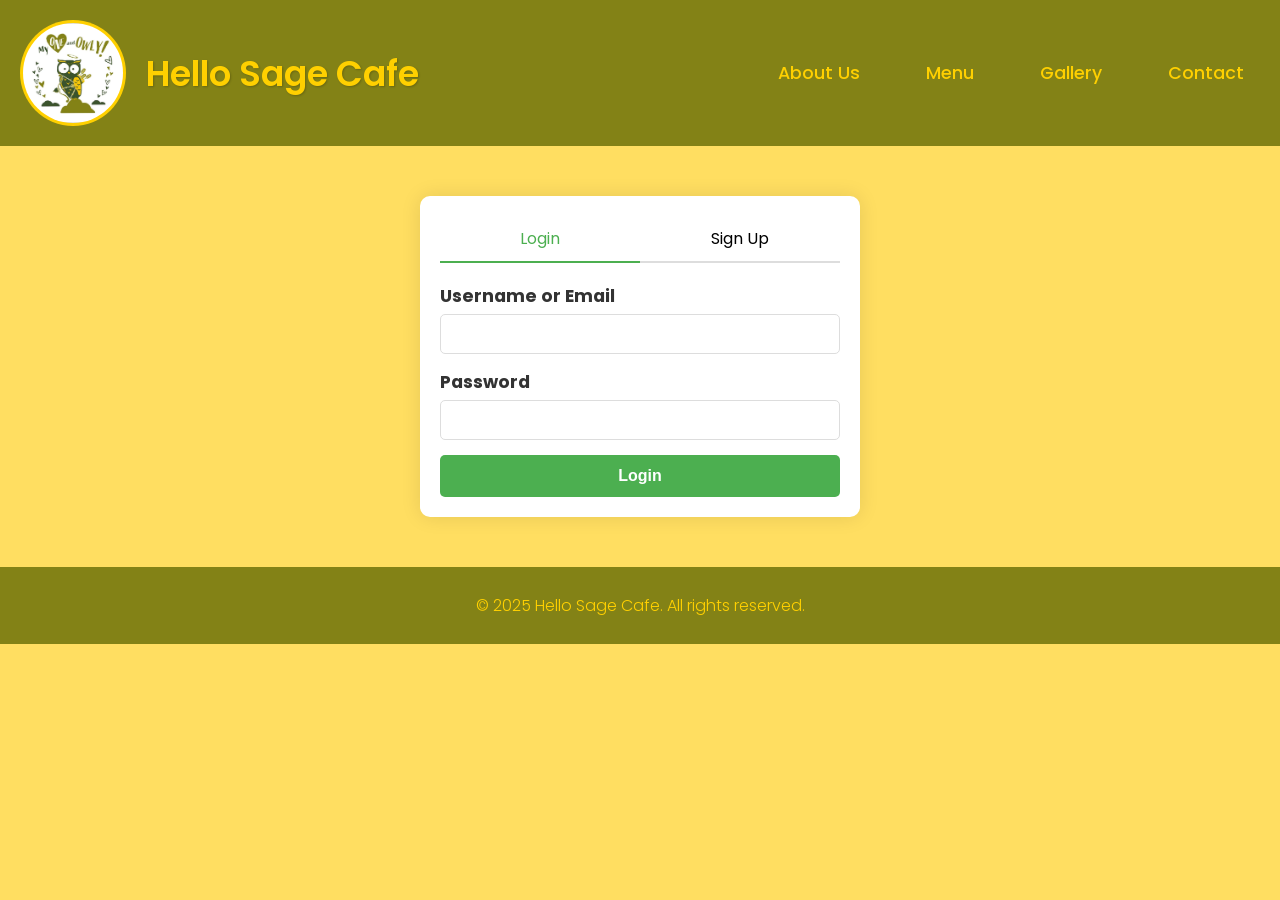
<file: auth.html>
<!DOCTYPE html>
<html lang="en">
<head>
    <meta charset="UTF-8">
    <meta name="viewport" content="width=device-width, initial-scale=1.0">
    <title>Hello Sage Cafe - Authentication</title>
    <link rel="preconnect" href="https://fonts.googleapis.com">
    <link rel="preconnect" href="https://fonts.gstatic.com" crossorigin>
    <link href="https://fonts.googleapis.com/css2?family=Montserrat:wght@400;600;700&family=Pacifico&family=Playfair+Display:wght@400;700&family=Poppins:wght@300;400;600&display=swap" rel="stylesheet">
    <link rel="stylesheet" href="style.css">
    <link rel="icon" type="image/x-icon" href="Images/Transparent.png">
    <style>
        .auth-container {
            max-width: 400px;
            margin: 50px auto;
            padding: 20px;
            background: white;
            border-radius: 10px;
            box-shadow: 0 0 20px rgba(0, 0, 0, 0.1);
        }

        .auth-tabs {
            display: flex;
            margin-bottom: 20px;
        }

        .auth-tab {
            flex: 1;
            padding: 10px;
            text-align: center;
            cursor: pointer;
            border-bottom: 2px solid #ddd;
            transition: all 0.3s ease;
        }

        .auth-tab.active {
            border-bottom: 2px solid #4CAF50;
            color: #4CAF50;
        }

        .auth-form {
            display: none;
        }

        .auth-form.active {
            display: block;
        }

        .form-group {
            margin-bottom: 15px;
        }

        .form-group label {
            display: block;
            margin-bottom: 5px;
            color: #333;
            font-weight: bold;
        }

        .form-group input {
            width: 100%;
            padding: 10px;
            border: 1px solid #ddd;
            border-radius: 5px;
            font-size: 16px;
            box-sizing: border-box;
        }

        .auth-button {
            width: 100%;
            padding: 12px;
            background: #4CAF50;
            color: white;
            border: none;
            border-radius: 5px;
            cursor: pointer;
            font-size: 16px;
            transition: background 0.3s ease;
            font-weight: bold;
        }

        .auth-button:hover {
            background: #45a049;
        }

        .error-message {
            color: #ff0000;
            font-size: 14px;
            margin-top: 5px;
            display: none;
        }

        .status-message {
            margin-top: 20px;
            padding: 10px;
            border-radius: 4px;
            text-align: center;
            display: none;
        }

        .success {
            background-color: #d4edda;
            color: #155724;
        }

        .failure {
            background-color: #f8d7da;
            color: #721c24;
        }

        .user-profile {
            margin-top: 20px;
            padding: 20px;
            background-color: #f1f8ff;
            border-radius: 8px;
            display: none;
        }

        .user-profile h3 {
            margin-top: 0;
            color: #333;
        }

        .user-info {
            margin-bottom: 10px;
        }

        .user-info span {
            font-weight: bold;
        }

        .logout-btn {
            background-color: #f44336;
            margin-top: 15px;
        }

        .logout-btn:hover {
            background-color: #d32f2f;
        }

        .reset-accounts-btn {
            background-color: #ff9800;
            margin-top: 10px;
        }

        .reset-accounts-btn:hover {
            background-color: #f57c00;
        }
    </style>
</head>
<body>
    <!-- Header Section -->
    <div class="header">
        <div class="logo-container">
            <div class="logo">
                <a href="index.html">
                    <img src="Images/logo.jpg" alt="Hello Sage Cafe Logo">
                </a>
            </div>
            <h1>Hello Sage Cafe</h1>
        </div>
        <nav class="nav-buttons">
            <a href="aboutUs.html">About Us</a>
            <a href="menu.html">Menu</a>
            <a href="gallery.html">Gallery</a>
            <a href="contact.html">Contact</a>
        </nav>
    </div>

    <div class="auth-container">
        <div class="auth-tabs">
            <div class="auth-tab active" data-tab="login">Login</div>
            <div class="auth-tab" data-tab="signup">Sign Up</div>
        </div>

        <form id="login-form" class="auth-form active">
            <div class="form-group">
                <label for="loginIdentifier">Username or Email</label>
                <input type="text" id="loginIdentifier" required>
                <div class="error-message" id="loginIdentifierError"></div>
            </div>
            <div class="form-group">
                <label for="loginPassword">Password</label>
                <input type="password" id="loginPassword" required>
                <div class="error-message" id="loginPasswordError"></div>
            </div>
            <button type="submit" class="auth-button">Login</button>
            <div class="status-message" id="loginStatus"></div>
        </form>

        <form id="signup-form" class="auth-form">
            <div class="form-group">
                <label for="signupUsername">Username</label>
                <input type="text" id="signupUsername" required>
                <div class="error-message" id="signupUsernameError"></div>
            </div>
            <div class="form-group">
                <label for="signupEmail">Email</label>
                <input type="email" id="signupEmail" required>
                <div class="error-message" id="signupEmailError"></div>
            </div>
            <div class="form-group">
                <label for="signupPassword">Password</label>
                <input type="password" id="signupPassword" required>
                <div class="error-message" id="signupPasswordError"></div>
            </div>
            <div class="form-group">
                <label for="signupConfirmPassword">Confirm Password</label>
                <input type="password" id="signupConfirmPassword" required>
                <div class="error-message" id="signupConfirmPasswordError"></div>
            </div>
            <button type="submit" class="auth-button">Sign Up</button>
            <div class="status-message" id="signupStatus"></div>
        </form>

        <div class="user-profile" id="userProfile">
            <h3>Welcome Back!</h3>
            <div class="user-info">Username: <span id="profileUsername"></span></div>
            <div class="user-info">Email: <span id="profileEmail"></span></div>
            <div class="user-info">Account Created: <span id="profileCreated"></span></div>
            <button class="auth-button logout-btn" id="logoutButton">Logout</button>
            <button class="auth-button reset-accounts-btn" id="resetAccountsButton">Reset All Accounts</button>
        </div>
    </div>

    <!-- Footer Section -->
    <footer class="footer">
        <p>&copy; 2025 Hello Sage Cafe. All rights reserved.</p>
    </footer>

    <script>
        // Store user accounts
        let users = JSON.parse(localStorage.getItem('users')) || [];
        
        // Tab switching functionality
        const tabs = document.querySelectorAll('.auth-tab');
        const forms = document.querySelectorAll('.auth-form');

        tabs.forEach(tab => {
            tab.addEventListener('click', () => {
                // Remove active class from all tabs and forms
                tabs.forEach(t => t.classList.remove('active'));
                forms.forEach(f => {
                    f.classList.remove('active');
                    f.style.display = 'none';
                });
                
                // Add active class to clicked tab and corresponding form
                tab.classList.add('active');
                const form = document.getElementById(`${tab.dataset.tab}-form`);
                form.classList.add('active');
                form.style.display = 'block';
            });
        });

        // Helper functions
        function showError(elementId, message) {
            const element = document.getElementById(elementId);
            element.textContent = message;
            element.style.display = 'block';
        }

        function clearErrors() {
            document.querySelectorAll('.error-message').forEach(error => {
                error.textContent = '';
                error.style.display = 'none';
            });
        }

        function showStatus(elementId, message, isSuccess) {
            const element = document.getElementById(elementId);
            element.textContent = message;
            element.className = `status-message ${isSuccess ? 'success' : 'failure'}`;
            element.style.display = 'block';
        }

        function validateEmail(email) {
            return /^[^\s@]+@[^\s@]+\.[^\s@]+$/.test(email);
        }

        function checkLoginStatus() {
            const currentUser = JSON.parse(localStorage.getItem('currentUser'));
            if (currentUser) {
                showUserProfile(currentUser);
            }
        }

        function showUserProfile(user) {
            // Hide auth forms and tabs
            document.querySelectorAll('.auth-form').forEach(form => {
                form.classList.remove('active');
                form.style.display = 'none';
            });
            document.querySelectorAll('.auth-tab').forEach(tab => {
                tab.classList.remove('active');
                tab.style.display = 'none';
            });
            
            // Show user profile
            document.getElementById('userProfile').style.display = 'block';
            document.getElementById('profileUsername').textContent = user.username;
            document.getElementById('profileEmail').textContent = user.email;
            
            // Fix date formatting
            const createdDate = user.created ? new Date(user.created) : new Date();
            document.getElementById('profileCreated').textContent = createdDate.toLocaleDateString('en-US', {
                year: 'numeric',
                month: 'long',
                day: 'numeric',
                hour: '2-digit',
                minute: '2-digit'
            });
        }

        // Login form handling
        document.getElementById('login-form').addEventListener('submit', function(e) {
            e.preventDefault();
            clearErrors();
            
            const identifier = document.getElementById('loginIdentifier').value.trim();
            const password = document.getElementById('loginPassword').value;
            
            let isValid = true;
            
            if (identifier === '') {
                showError('loginIdentifierError', 'Please enter your username or email');
                isValid = false;
            }
            
            if (password === '') {
                showError('loginPasswordError', 'Please enter your password');
                isValid = false;
            }
            
            if (isValid) {
                const user = users.find(u => 
                    (u.username === identifier || u.email === identifier) && 
                    u.password === password
                );
                
                if (user) {
                    localStorage.setItem('currentUser', JSON.stringify(user));
                    showUserProfile(user);
                    showStatus('loginStatus', 'Login successful!', true);
                } else {
                    showStatus('loginStatus', 'Invalid username/email or password', false);
                }
            }
        });

        // Signup form handling
        document.getElementById('signup-form').addEventListener('submit', function(e) {
            e.preventDefault();
            clearErrors();
            
            const username = document.getElementById('signupUsername').value.trim();
            const email = document.getElementById('signupEmail').value.trim();
            const password = document.getElementById('signupPassword').value;
            const confirmPassword = document.getElementById('signupConfirmPassword').value;
            
            let isValid = true;
            
            // Username validation
            if (username.length < 3) {
                showError('signupUsernameError', 'Username must be at least 3 characters');
                isValid = false;
            }
            
            // Check if username already exists
            if (users.some(user => user.username === username)) {
                showError('signupUsernameError', 'Username already exists');
                isValid = false;
            }
            
            // Email validation
            if (!validateEmail(email)) {
                showError('signupEmailError', 'Please enter a valid email address');
                isValid = false;
            }
            
            // Check if email already exists
            if (users.some(user => user.email === email)) {
                showError('signupEmailError', 'Email already exists');
                isValid = false;
            }
            
            // Password validation
            if (password.length < 6) {
                showError('signupPasswordError', 'Password must be at least 6 characters');
                isValid = false;
            }
            
            // Confirm password validation
            if (password !== confirmPassword) {
                showError('signupConfirmPasswordError', 'Passwords do not match');
                isValid = false;
            }
            
            // If valid, register the user
            if (isValid) {
                const newUser = {
                    id: Date.now(),
                    username,
                    email,
                    password,
                    created: new Date().toLocaleString()
                };
                
                users.push(newUser);
                localStorage.setItem('users', JSON.stringify(users));
                
                showStatus('signupStatus', 'Registration successful! Please login.', true);
                document.querySelector('[data-tab="login"]').click();
                document.getElementById('signup-form').reset();
                
                // Log to console (for demonstration only)
                console.log('New user registered:', newUser);
                console.log('All users:', users);
            }
        });

        // Logout handling
        document.getElementById('logoutButton').addEventListener('click', function() {
            localStorage.removeItem('currentUser');
            document.getElementById('userProfile').style.display = 'none';
            
            // Show auth tabs and forms again
            document.querySelectorAll('.auth-tab').forEach(tab => {
                tab.style.display = 'flex';
            });
            document.querySelectorAll('.auth-form').forEach(form => {
                form.style.display = 'none';
            });
            
            // Activate login tab and form
            document.querySelector('[data-tab="login"]').classList.add('active');
            document.getElementById('login-form').classList.add('active');
            document.getElementById('login-form').style.display = 'block';
            
            // Reset forms
            document.getElementById('login-form').reset();
            document.getElementById('signup-form').reset();
            
            // Clear any status messages
            document.getElementById('loginStatus').style.display = 'none';
            document.getElementById('signupStatus').style.display = 'none';
            
            // Clear any error messages
            clearErrors();
        });

        // Reset all accounts
        document.getElementById('resetAccountsButton').addEventListener('click', function() {
            if (confirm('Are you sure you want to reset all accounts? This action cannot be undone.')) {
                // Clear all stored data
                localStorage.removeItem('users');
                localStorage.removeItem('currentUser');
                
                // Reset the users array
                users = [];
                
                // Show success message
                showStatus('loginStatus', 'All accounts have been reset successfully.', true);
                
                // Reset the UI
                document.getElementById('userProfile').style.display = 'none';
                document.querySelectorAll('.auth-tab').forEach(tab => {
                    tab.style.display = 'flex';
                });
                document.querySelectorAll('.auth-form').forEach(form => {
                    form.style.display = 'none';
                });
                
                // Activate login tab and form
                document.querySelector('[data-tab="login"]').classList.add('active');
                document.getElementById('login-form').classList.add('active');
                document.getElementById('login-form').style.display = 'block';
                
                // Reset forms
                document.getElementById('login-form').reset();
                document.getElementById('signup-form').reset();
                
                // Clear any error messages
                clearErrors();
            }
        });

        // Check login status on page load
        document.addEventListener('DOMContentLoaded', checkLoginStatus);
    </script>
</body>
</html>
</file>
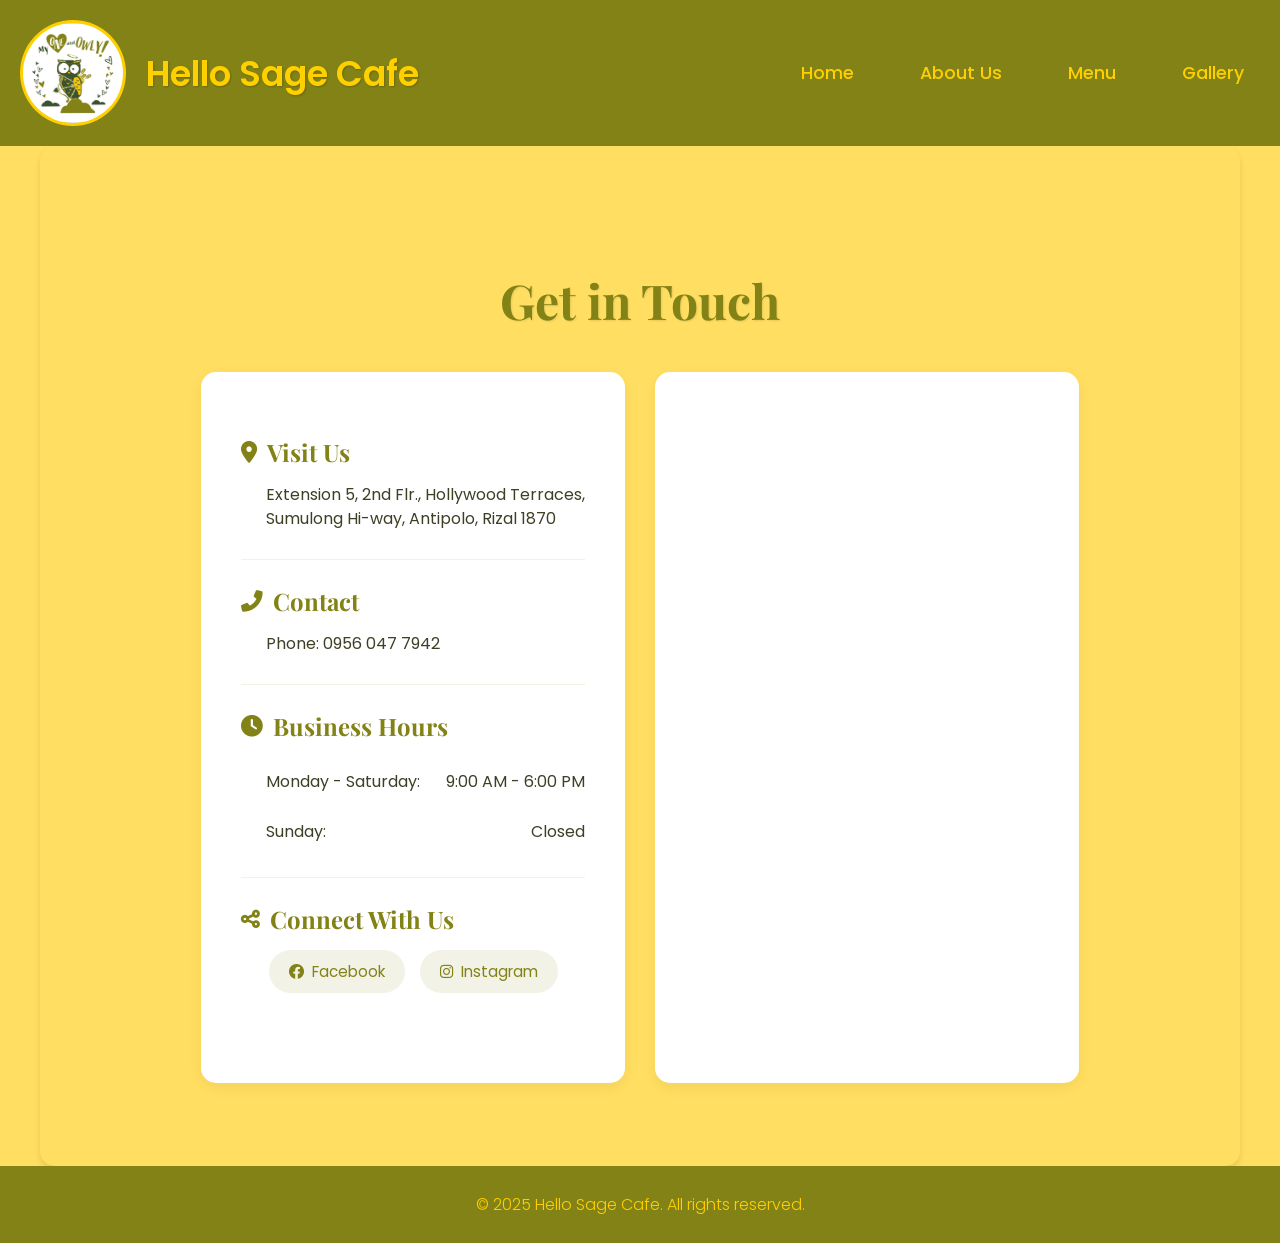
<file: contact.html>
<!DOCTYPE html>
<html lang="en">
<head>
    <meta charset="UTF-8">
    <meta name="viewport" content="width=device-width, initial-scale=1.0">
    <title>Contact Us - Hello Sage Cafe</title>
    <link rel="preconnect" href="https://fonts.googleapis.com">
    <link rel="preconnect" href="https://fonts.gstatic.com" crossorigin>
    <link href="https://fonts.googleapis.com/css2?family=Pacifico&family=Playfair+Display:wght@400;700&family=Poppins:wght@300;400;600&display=swap" rel="stylesheet">
    <link rel="stylesheet" href="style.css">
    <link rel="icon" href="Images/Transparent.png" type="image/png">
    <link rel="stylesheet" href="https://cdnjs.cloudflare.com/ajax/libs/font-awesome/6.0.0/css/all.min.css">

    <style>
        .contact-section {
            padding: 60px 0;
            background-color: #FFDE61;
            min-height: 100vh;
            display: flex;
            align-items: center;
        }

        .contact-container {
            max-width: 1200px;
            margin: 0 auto;
            padding: 0 40px;
        }

        .contact-section h2 {
            color: #838216;
            font-family: 'Playfair Display', serif;
            font-weight: 700;
            font-size: 3em;
            margin-bottom: 40px;
            text-align: center;
        }

        .contact-grid {
            display: grid;
            grid-template-columns: 1fr 1fr;
            gap: 30px;
        }

        .contact-info {
            background-color: white;
            padding: 40px;
            border-radius: 15px;
            box-shadow: 0 5px 15px rgba(0, 0, 0, 0.05);
        }

        .info-section {
            margin-bottom: 25px;
            padding-bottom: 20px;
            border-bottom: 1px solid rgba(131, 130, 22, 0.1);
        }

        .info-section:last-child {
            border-bottom: none;
            margin-bottom: 0;
            padding-bottom: 0;
        }

        .info-section h3 {
            color: #838216;
            font-family: 'Playfair Display', serif;
            font-size: 1.5em;
            margin-bottom: 15px;
            display: flex;
            align-items: center;
            gap: 10px;
        }

        .info-section h3 i {
            font-size: 0.9em;
        }

        .info-section p {
            font-family: 'Poppins', sans-serif;
            color: #3f3f26;
            font-size: 1em;
            line-height: 1.5;
            margin: 8px 0;
            padding-left: 25px;
        }

        .hours-row {
            display: flex;
            justify-content: space-between;
            align-items: center;
            padding: 5px 0;
        }

        .social-links {
            display: flex;
            gap: 15px;
            margin-top: 15px;
        }

        .social-links a {
            display: flex;
            align-items: center;
            gap: 8px;
            color: #838216;
            text-decoration: none;
            transition: all 0.3s ease;
            padding: 10px 20px;
            border-radius: 25px;
            background-color: rgba(131, 130, 22, 0.1);
            font-size: 0.95em;
        }

        .social-links a:hover {
            background-color: #838216;
            color: white;
        }

        .map-section {
            background-color: white;
            border-radius: 15px;
            overflow: hidden;
            box-shadow: 0 5px 15px rgba(0, 0, 0, 0.05);
            height: 100%;
        }

        .map-section iframe {
            width: 100%;
            height: 100%;
            min-height: 450px;
            border: none;
        }

        @media (max-width: 768px) {
            .contact-container {
                padding: 0 20px;
            }

            .contact-grid {
                grid-template-columns: 1fr;
            }

            .contact-info {
                padding: 30px;
            }

            .map-section {
                height: 350px;
            }

            .map-section iframe {
                min-height: 350px;
            }

            .contact-section h2 {
                font-size: 2.5em;
            }

            .info-section h3 {
                font-size: 1.3em;
            }

            .social-links {
                flex-direction: column;
            }

            .social-links a {
                width: 100%;
                justify-content: center;
            }
        }
    </style>
</head>
<body>
    <!-- Header Section -->
    <div class="header">
        <div class="logo-container">
            <div class="logo">
                <a href="index.html">
                    <img src="Images/logo.jpg" alt="Hello Sage Cafe Logo">
                </a>
            </div>
            <h1>Hello Sage Cafe</h1>
        </div>
        <nav class="nav-buttons">
            <a href="index.html">Home</a>
            <a href="aboutUs.html">About Us</a>
            <a href="menu.html">Menu</a>
            <a href="gallery.html">Gallery</a>
        </nav>
    </div>

    <!-- Contact Section -->
    <div class="contact-section">
        <div class="contact-container">
            <h2>Get in Touch</h2>
            <div class="contact-grid">
                <div class="contact-info">
                    <div class="info-section">
                        <h3><i class="fas fa-map-marker-alt"></i> Visit Us</h3>
                        <p>Extension 5, 2nd Flr., Hollywood Terraces,<br>Sumulong Hi-way, Antipolo, Rizal 1870</p>
                    </div>

                    <div class="info-section">
                        <h3><i class="fas fa-phone-alt"></i> Contact</h3>
                        <p>Phone: 0956 047 7942</p>
                    </div>

                    <div class="info-section">
                        <h3><i class="fas fa-clock"></i> Business Hours</h3>
                        <div class="hours-row">
                            <p>Monday - Saturday:</p>
                            <p>9:00 AM - 6:00 PM</p>
                        </div>
                        <div class="hours-row">
                            <p>Sunday:</p>
                            <p>Closed</p>
                        </div>
                    </div>

                    <div class="info-section">
                        <h3><i class="fas fa-share-alt"></i> Connect With Us</h3>
                        <div class="social-links">
                            <a href="https://www.facebook.com/hellosagecafe" target="_blank">
                                <i class="fab fa-facebook"></i>
                                <span>Facebook</span>
                            </a>
                            <a href="https://www.instagram.com/hellosagecafe/" target="_blank">
                                <i class="fab fa-instagram"></i>
                                <span>Instagram</span>
                            </a>
                        </div>
                    </div>
                </div>

                <div class="map-section">
                    <iframe src="https://www.google.com/maps/embed?pb=!1m18!1m12!1m3!1d2406.647912848915!2d121.15084950419134!3d14.619081932262535!2m3!1f0!2f0!3f0!3m2!1i1024!2i768!4f13.1!3m3!1m2!1s0x3397b8dc558b57b9%3A0xd76873823805844a!2sHollywood%20Terraces%2C%20Sumulong%20Hwy%2C%20Antipolo%20City%2C%201870%20Rizal!5e0!3m2!1sen!2sph!4v1749099127901!5m2!1sen!2sph" 
                        width="100%" 
                        height="100%" 
                        style="border:0;" 
                        allowfullscreen="" 
                        loading="lazy" 
                        referrerpolicy="no-referrer-when-downgrade">
                    </iframe>
                </div>
            </div>
        </div>
    </div>

    <!-- Footer Section -->
    <footer class="footer">
        <p>&copy; 2025 Hello Sage Cafe. All rights reserved.</p>
    </footer>
</body>
</html>
</file>
<file: style.css>
/* General Styles */
body {
    margin: 0;
    font-family: 'Poppins', Arial, sans-serif;
    background-color: #FFDE61; /* Background Yellow */
}

/* Header Styles */
.header {
    background-color: #838216;
    color: #FFD000;
    padding: 20px;
    display: flex;
    justify-content: space-between;
    align-items: center;
    font-family: 'Poppins', sans-serif;
}

.logo-container {
    display: flex;
    align-items: center;
    gap: 20px;
}

.logo-container h1 {
    margin: 0;
    font-size: 2.2rem;
    color: #FFD000;
    font-family: 'Poppins', sans-serif;
    font-weight: 600;
    text-shadow: 1px 1px 2px rgba(0,0,0,0.2);
}

.logo {
    height: 100px;
    width: 100px;
    overflow: hidden;
    border-radius: 50%;
    background-color: #FFD000;
    padding: 3px;
}

.logo img {
    height: 100%;
    width: 100%;
    object-fit: cover;
    border-radius: 50%;
    display: block;
}

.nav-buttons a {
    text-decoration: none;
    color: #FFD000;
    margin-left: 30px;
    font-weight: 500;
    font-size: 1.1rem;
    padding: 8px 16px;
    border-radius: 25px;
    transition: all 0.3s ease;
    font-family: 'Poppins', sans-serif;
}

.nav-buttons a:hover {
    color: #FFD000;
    background-color: rgba(255, 255, 255, 0.1);
    transform: translateY(-2px);
}

/* Section Spacing */
.hero, .rewards-section {
    margin: 40px 0;
}

.menu-section {
    text-align: center;
    padding: 20px 0;
    margin-top: 20px;
    opacity: 0;
    animation: fadeInUp 0.8s ease forwards;
}

.menu-section.animate {
    opacity: 1;
}

/* Hero Section */
.hero {
    display: flex;
    flex-wrap: wrap;
}

.hero-section {
    flex: 1;
    min-width: 300px;
    height: 400px;
    display: flex;
    justify-content: center;
    align-items: center;
    box-sizing: border-box;
}

.hero-section.section-left {
    background-color: #838216;
    color: #FFD000;
    padding: 20px;
}

.hero-section.section-right {
    background-color: #838216;
    position: relative;
}

.hero-swiper {
    width: 100%;
    height: 100%;
}

.hero-swiper .swiper-slide {
    width: 100%;
    height: 100%;
    display: flex;
    align-items: center;
    justify-content: center;
}

.hero-swiper .swiper-slide img {
    width: 100%;
    height: 100%;
    object-fit: cover;
}

/* Rewards Section */
.rewards-section {
    display: flex;
    flex-wrap: wrap;
    min-height: 400px;
}

.rewards-section .image-half {
    flex: 1;
    min-width: 300px;
    overflow: hidden;
    position: relative;
}

.rewards-swiper {
    width: 100%;
    height: 100%;
}

.rewards-swiper .swiper-slide {
    width: 100%;
    height: 100%;
    display: flex;
    align-items: center;
    justify-content: center;
}

.rewards-swiper .swiper-slide img {
    width: 100%;
    height: 100%;
    object-fit: cover;
}

/* Swiper Navigation Styles */
.hero-swiper .swiper-button-next,
.hero-swiper .swiper-button-prev,
.rewards-swiper .swiper-button-next,
.rewards-swiper .swiper-button-prev {
    color: #FFD000;
    background-color: rgba(131, 130, 22, 0.8);
    width: 40px;
    height: 40px;
    border-radius: 50%;
}

.hero-swiper .swiper-button-next:after,
.hero-swiper .swiper-button-prev:after,
.rewards-swiper .swiper-button-next:after,
.rewards-swiper .swiper-button-prev:after {
    font-size: 20px;
}

.hero-swiper .swiper-button-next,
.rewards-swiper .swiper-button-next {
    right: 10px;
}

.hero-swiper .swiper-button-prev,
.rewards-swiper .swiper-button-prev {
    left: 10px;
}

.hero-swiper .swiper-button-next:hover,
.hero-swiper .swiper-button-prev:hover,
.rewards-swiper .swiper-button-next:hover,
.rewards-swiper .swiper-button-prev:hover {
    background-color: #838216;
}

@media (max-width: 768px) {
    .hero-swiper .swiper-button-next,
    .hero-swiper .swiper-button-prev,
    .rewards-swiper .swiper-button-next,
    .rewards-swiper .swiper-button-prev {
        width: 30px;
        height: 30px;
    }

    .hero-swiper .swiper-button-next:after,
    .hero-swiper .swiper-button-prev:after,
    .rewards-swiper .swiper-button-next:after,
    .rewards-swiper .swiper-button-prev:after {
        font-size: 16px;
    }
}

.rewards-section .content-half {
    flex: 1;
    min-width: 300px;
    background-color: #838216;
    color: #FFD000;
    padding: 32px;
    display: flex;
    flex-direction: column;
    justify-content: center;
    align-items: center;
    text-align: center;
}

.rewards-section .content-half h2 {
    font-size: 2.8em;
    margin-bottom: 30px;
    color: #FFD000;
    font-family: 'Playfair Display', serif;
    font-weight: 700;
    text-shadow: 3px 3px 6px rgba(0, 0, 0, 0.4);
    line-height: 1.2;
}

.rewards-section .content-half p {
    font-size: 1.4em;
    margin-bottom: 35px;
    max-width: 600px;
    line-height: 1.6;
    font-weight: 300;
    color: #FFD000;
    text-shadow: 2px 2px 4px rgba(0, 0, 0, 0.3);
}

.text-content {
    text-align: left;
}

.text-content h2 {
    font-size: 3.2em;
    margin-bottom: 25px;
    font-family: 'Playfair Display', serif;
    font-weight: 700;
    color: #FFD000;
    text-shadow: 3px 3px 6px rgba(0, 0, 0, 0.4);
    line-height: 1.2;
}

.text-content p {
    font-size: 1.5em;
    line-height: 1.6;
    margin-bottom: 30px;
    font-weight: 300;
    color: #FFD000;
    text-shadow: 2px 2px 4px rgba(0, 0, 0, 0.3);
}

/* Menu Section */
.menu-section h2 {
    color: #838216;
    font-family: 'Playfair Display', serif;
    font-weight: 700;
    margin-bottom: 35px;
    font-size: 3.5em;
    text-shadow: 2px 2px 4px rgba(0, 0, 0, 0.2);
}

.menu-items {
    display: flex;
    justify-content: center;
    gap: 40px;
    margin: 40px 0;
    padding: 0 20px;
}

.item {
    margin: 0;
    opacity: 0;
    animation: fadeInUp 0.8s ease forwards;
    animation-delay: 0.2s;
    flex: 1;
    max-width: 300px;
}

.item:nth-child(2) {
    animation-delay: 0.4s;
}

.item:nth-child(3) {
    animation-delay: 0.6s;
}

.item img {
    width: 100%;
    height: 250px;
    object-fit: cover;
    border-radius: 8px;
}

.item p {
    color: #838216;
    margin-top: 20px;
    font-size: 1.3em;
    padding: 0 15px;
    text-shadow: 1px 1px 2px rgba(0, 0, 0, 0.1);
}

/* Button Styles */
.button {
    display: inline-block;
    padding: 12px 25px;
    background-color: white;
    color: #1e3932;
    text-decoration: none;
    border-radius: 25px;
    font-weight: 600;
    font-size: 1.2em;
    transition: all 0.3s ease;
    text-shadow: 1px 1px 2px rgba(0, 0, 0, 0.1);
}

.button:hover {
    background-color: #cccccc;
}

.view-more {
    margin-top: 20px;
}

.view-more .button {
    background-color: #838216;
    color: #FFD000;
}

.view-more .button:hover {
    background-color: #616015;
    transform: translateY(-2px);
}

/* Footer Styles */
.footer {
    background-color: #838216; /* Matcha Greenish Color */
    color: #FFD000; /* Text Yellow */
    text-align: center;
    padding: 10px 0;
    font-weight: 300;
}

/* Menu Page Styles */
.menu-title {
    background-color: #838216;
    padding: 40px 0;
    text-align: center;
}

.menu-title h1 {
    color: #FFD000;
    font-family: 'Pacifico', cursive;
    font-size: 4em;
    margin: 0;
    text-shadow: 2px 2px 4px rgba(0, 0, 0, 0.2);
}

/* Menu Container and Grid Styles */
.menu-container {
    padding: 40px 20px;
    max-width: 1400px;
    margin: 0 auto;
}

.menu-grid {
    display: grid;
    grid-template-columns: repeat(auto-fit, minmax(300px, 1fr));
    gap: 30px;
    padding: 20px;
}

.menu-item {
    background-color: white;
    border-radius: 12px;
    overflow: hidden;
    box-shadow: 0 4px 8px rgba(0, 0, 0, 0.1);
    transition: transform 0.3s ease, box-shadow 0.3s ease;
    display: flex;
    flex-direction: column;
    height: 100%;
}

.menu-item:hover {
    transform: translateY(-5px);
    box-shadow: 0 6px 12px rgba(0, 0, 0, 0.15);
}

.menu-item h2 {
    color: #838216;
    font-family: 'Playfair Display', serif;
    font-size: 1.5rem;
    margin: 0;
    padding: 20px 20px 10px;
    text-align: center;
}

.menu-image {
    width: 100%;
    height: 250px;
    overflow: hidden;
    position: relative;
}

.menu-overlay {
    position: absolute;
    top: 0;
    left: 0;
    width: 100%;
    height: 100%;
    max-height: 90%;
    background: rgba(51, 51, 51, 0.82);
    color: #FFD000;
    display: flex;
    flex-direction: column;
    align-items: center;
    justify-content: center;
    opacity: 0;
    transition: opacity 0.4s ease;
    padding: 18px 10px 14px 10px;
    text-align: center;
    z-index: 2;
    overflow-y: auto;
    box-sizing: border-box;
}

.menu-image:hover .menu-overlay,
.menu-item:focus-within .menu-overlay {
    opacity: 1;
}

.menu-overlay h2 {
    font-size: 1.1em;
    margin: 0 0 8px 0;
    color: #FFD000;
    font-family: 'Playfair Display', serif;
    text-shadow: 2px 2px 6px rgba(0,0,0,0.3);
    word-break: break-word;
}

.menu-overlay .price, .menu-overlay .portion {
    color: #fffbe6;
    font-size: 1em;
    margin-bottom: 4px;
    font-weight: 600;
    word-break: break-word;
}

.menu-overlay .description {
    color: #fffbe6;
    font-size: 0.95em;
    margin: 0;
    font-family: 'Poppins', sans-serif;
    text-shadow: 1px 1px 2px rgba(0,0,0,0.2);
    line-height: 1.4;
    word-break: break-word;
}

.menu-image img {
    width: 100%;
    height: 100%;
    object-fit: cover;
    transition: transform 0.3s ease;
    display: block;
}

.menu-item:hover .menu-image img,
.menu-image:hover img {
    transform: scale(1.05);
}

.menu-details {
    padding: 15px 20px 20px;
    flex-grow: 1;
    display: flex;
    flex-direction: column;
    gap: 8px;
}

.price {
    color: #838216;
    font-size: 1.25rem;
    font-weight: 600;
    margin: 0;
}

.portion {
    color: #666;
    font-size: 0.9rem;
    margin: 0;
}

.description {
    color: #666;
    font-size: 0.95rem;
    line-height: 1.5;
    margin: 0;
}

/* Animations */
@keyframes fadeInUp {
    from {
        opacity: 0;
        transform: translateY(30px);
    }
    to {
        opacity: 1;
        transform: translateY(0);
    }
}

/* About Us Page Styles */
.about-section {
    padding: 60px 20px;
    max-width: 1200px;
    margin: 0 auto;
    background-color: #FFDE61;
}

.about-content {
    margin-top: 40px;
}

.about-grid {
    display: grid;
    gap: 40px;
}

.about-text {
    max-width: 900px;
    margin: 0 auto;
    text-align: left;
    color: #838216;
    line-height: 1.8;
}

.about-text h2 {
    color: #838216;
    font-family: 'Playfair Display', serif;
    font-size: 2.2em;
    margin: 40px 0 20px;
    text-shadow: 2px 2px 4px rgba(0, 0, 0, 0.1);
}

.about-text p {
    margin-bottom: 25px;
    font-size: 1.2em;
    line-height: 1.8;
}

.about-image {
    margin: 30px 0;
    border-radius: 12px;
    overflow: hidden;
    box-shadow: 0 4px 8px rgba(0, 0, 0, 0.1);
    transition: transform 0.3s ease;
    position: relative;
}

.about-image:hover {
    transform: translateY(-5px);
}

.about-image img {
    width: 100%;
    height: 400px;
    object-fit: cover;
    display: block;
    transition: transform 0.3s ease;
}

.about-image:hover img {
    transform: scale(1.05);
}

.about-beginning-swiper {
    width: 100%;
    height: 300px;
}

.about-beginning-swiper .swiper-slide {
    width: 100%;
    height: 100%;
    display: flex;
    align-items: center;
    justify-content: center;
    padding: 8px;
    box-sizing: border-box;
}

.about-beginning-swiper .swiper-slide img {
    width: 100%;
    height: 100%;
    object-fit: cover;
    display: block;
    transition: transform 0.3s ease;
    border-radius: 8px;
}

.about-beginning-swiper .swiper-button-next,
.about-beginning-swiper .swiper-button-prev {
    color: #FFD000;
    background-color: rgba(131, 130, 22, 0.8);
    width: 40px;
    height: 40px;
    border-radius: 50%;
}

.about-beginning-swiper .swiper-button-next:after,
.about-beginning-swiper .swiper-button-prev:after {
    font-size: 20px;
}

.about-beginning-swiper .swiper-button-next {
    right: 10px;
}

.about-beginning-swiper .swiper-button-prev {
    left: 10px;
}

.about-beginning-swiper .swiper-button-next:hover,
.about-beginning-swiper .swiper-button-prev:hover {
    background-color: #838216;
}

@media (max-width: 1024px) {
    .about-beginning-swiper {
        height: 250px;
    }
}

@media (max-width: 768px) {
    .about-beginning-swiper {
        height: 200px;
    }

    .about-beginning-swiper .swiper-slide {
        padding: 5px;
    }

    .about-beginning-swiper .swiper-button-next,
    .about-beginning-swiper .swiper-button-prev {
        width: 30px;
        height: 30px;
    }

    .about-beginning-swiper .swiper-button-next:after,
    .about-beginning-swiper .swiper-button-prev:after {
        font-size: 16px;
    }
}

.founder-quote {
    margin: 50px 0;
    padding: 30px;
    background-color: #838216;
    border-radius: 12px;
    color: #FFD000;
    text-align: center;
    box-shadow: 0 4px 8px rgba(0, 0, 0, 0.1);
}

.founder-quote p {
    font-size: 1.4em;
    font-style: italic;
    margin-bottom: 15px;
    text-shadow: 2px 2px 4px rgba(0, 0, 0, 0.2);
}

.founder-signature {
    font-size: 1.2em !important;
    font-weight: 600;
    margin-top: 20px !important;
}

/* About Hero Section */
.about-hero {
    position: relative;
    min-height: 60vh;
    background-image: linear-gradient(rgba(131, 130, 22, 0.7), rgba(131, 130, 22, 0.7)), url('about-hero-bg.jpg');
    background-size: cover;
    background-position: center;
    background-repeat: no-repeat;
    display: flex;
    align-items: center;
    justify-content: center;
    margin-bottom: 40px;
    overflow: hidden;
}

.about-hero-content {
    text-align: center;
    color: #FFD000;
    padding: 20px;
    z-index: 2;
}

.about-hero-content h1 {
    font-family: 'Playfair Display', serif;
    font-size: 4.5rem;
    font-weight: 700;
    text-shadow: 3px 3px 6px rgba(0, 0, 0, 0.4);
    margin: 0;
    animation: fadeInUp 1s ease-out;
}

.hero-subtitle {
    font-size: 1.8em;
    margin-top: 20px;
    text-shadow: 2px 2px 4px rgba(0, 0, 0, 0.3);
    animation: fadeInUp 1s ease-out 0.3s forwards;
    opacity: 0;
}

/* Responsive adjustments for About page */
@media (max-width: 768px) {
    .about-section {
        padding: 40px 15px;
    }

    .about-text h2 {
        font-size: 1.8em;
        margin: 30px 0 15px;
    }

    .about-text p {
        font-size: 1.1em;
    }

    .about-image {
        margin: 20px 0;
    }

    .about-image img {
        height: 300px;
    }

    .founder-quote {
        margin: 30px 0;
        padding: 20px;
    }

    .founder-quote p {
        font-size: 1.2em;
    }

    .about-hero-content h1 {
        font-size: 3rem;
    }

    .hero-subtitle {
        font-size: 1.4em;
    }
}

/* Contact Page Styles */
.contact-section {
    padding: 80px 20px;
    max-width: 1200px;
    margin: 0 auto;
    background-color: #FFDE61;
    border-radius: 15px;
    box-shadow: 0 4px 6px rgba(0, 0, 0, 0.1);
}

.contact-section h2 {
    color: #838216;
    font-family: 'Playfair Display', serif;
    font-weight: 700;
    font-size: 2.5em;
    margin-bottom: 40px;
    text-align: center;
    text-shadow: 1px 1px 2px rgba(0, 0, 0, 0.1);
}

.contact-content {
    display: grid;
    grid-template-columns: 1fr 1fr;
    gap: 40px;
    margin-top: 40px;
}

.contact-info, .contact-form {
    text-align: left;

    background-color: white;
    border-radius: 10px;
    box-shadow: 0 4px 6px rgba(0, 0, 0, 0.1);
}

.contact-info h3, .contact-form h3 {
    color: #838216;
    font-family: 'Playfair Display', serif;
    font-size: 1.8em;
    margin-bottom: 30px;
}

.contact-info p {
    color: #838216;
    margin: 10px 0;
    font-size: 1.1em;
    line-height: 1.6;
}

.form-group {
    margin-bottom: 20px;
}

.form-group label {
    display: block;
    margin-bottom: 8px;
    color: #838216;
    font-weight: 600;
    font-size: 1.1em;
    font-family: 'Poppins', sans-serif;
}

.form-group input,
.form-group textarea {
    width: 100%;
    padding: 12px;
    border: 2px solid #838216;
    border-radius: 5px;
    font-size: 1em;
    transition: border-color 0.3s ease;
    color: #3f3f26;
    background-color: white;
}

.form-group input:focus,
.form-group textarea:focus {
    outline: none;
    border-color: #FFD000;
    box-shadow: 0 0 0 3px rgba(255, 208, 0, 0.1);
}

.submit-button {
    background-color: #838216;
    color: #FFD000;
    padding: 15px 30px;
    border: none;
    border-radius: 25px;
    font-size: 1.1em;
    font-weight: 600;
    cursor: pointer;
    transition: all 0.3s ease;
    width: 100%;
    font-family: 'Poppins', sans-serif;
    margin-top: 20px;
}

.submit-button:hover {
    background-color: #616015;
    transform: translateY(-2px);
    box-shadow: 0 4px 12px rgba(97, 96, 21, 0.2);
}

/* Social Media Section Styles */
.social-media-section {
    padding: 60px 20px;
    text-align: center;
    background-color: #f9f9f9;
}

.social-media-section h2 {
    font-family: 'Playfair Display', serif;
    font-size: 2.5rem;
    margin-bottom: 20px;
    color: #333;
}

.social-media-section p {
    font-family: 'Poppins', sans-serif;
    font-size: 1.1rem;
    color: #666;
    max-width: 600px;
    margin: 0 auto 40px;
}

.social-links {
    display: flex;
    justify-content: center;
    gap: 30px;
    margin-bottom: 50px;
}

.social-link {
    display: flex;
    flex-direction: column;
    align-items: center;
    text-decoration: none;
    color: #333;
    transition: transform 0.3s ease;
}

.social-link:hover {
    transform: translateY(-5px);
}

.social-link img {
    width: 40px;
    height: 40px;
    margin-bottom: 10px;
}

.social-link span {
    font-family: 'Poppins', sans-serif;
    font-size: 0.9rem;
}

.social-feed {
    display: grid;
    grid-template-columns: repeat(3, 1fr);
    gap: 20px;
    max-width: 1000px;
    margin: 0 auto;
}

.feed-item {
    position: relative;
    overflow: hidden;
    border-radius: 10px;
    box-shadow: 0 4px 8px rgba(0, 0, 0, 0.1);
    transition: transform 0.3s ease;
}

.feed-item:hover {
    transform: scale(1.05);
}

.feed-item img {
    width: 100%;
    height: 300px;
    object-fit: cover;
    transition: transform 0.3s ease;
}

.feed-item:hover img {
    transform: scale(1.1);
}

@media (max-width: 600px) {
    .menu-image {
        height: 180px;
    }
    .menu-overlay {
        font-size: 0.92em;
        padding: 8px 2px 6px 2px;
        max-height: 95%;
    }
    .menu-overlay h2 {
        font-size: 1em;
    }
}

.menu-hero {
    text-align: center;
    margin-top: 40px;
    margin-bottom: 10px;
}

.menu-hero h1 {
    font-family: 'Playfair Display', serif;
    font-size: 3.5em;
    color: #838216;
    margin-bottom: 10px;
    text-shadow: 1px 1px 2px rgba(0,0,0,0.08);
}

.menu-hero-phrase {
    font-family: 'Poppins', sans-serif;
    font-size: 1.5em;
    color: #222;
    margin-bottom: 0;
    letter-spacing: 0.5px;
    text-shadow: 1px 1px 2px rgba(0,0,0,0.08);
}

@media (max-width: 600px) {
    .menu-hero h1 {
        font-size: 2.2em;
    }
    .menu-hero-phrase {
        font-size: 1.1em;
    }
}

.menu-slider-container {
    max-width: 950px;
    margin: 40px auto 0 auto;
    padding: 0 10px;
}
.menu-swiper {
    width: 100%;
    border-radius: 18px;
    box-shadow: 0 6px 24px rgba(0,0,0,0.10);
    background: #fffbe6;
}
.menu-swiper .swiper-slide img {
    width: 100%;
    height: 350px;
    object-fit: cover;
    border-radius: 18px;
    display: block;
}
.swiper-pagination-bullet {
    background: #838216;
    opacity: 0.7;
}
.swiper-pagination-bullet-active {
    background: #FFD000;
    opacity: 1;
}
.swiper-button-next, .swiper-button-prev {
    color: #FFD000;
    background-color: rgba(131, 130, 22, 0.8);
    width: 40px;
    height: 40px;
    border-radius: 50%;
    margin-top: -20px;
}
.swiper-button-next:after, .swiper-button-prev:after {
    font-size: 20px;
}
.swiper-button-next {
    right: 10px;
}
.swiper-button-prev {
    left: 10px;
}
.swiper-button-next:hover, .swiper-button-prev:hover {
    background-color: #838216;
}
@media (max-width: 600px) {
    .menu-swiper .swiper-slide img {
        height: 180px;
    }
    .menu-slider-container {
        margin-top: 20px;
    }
    .swiper-button-next, .swiper-button-prev {
        width: 30px;
        height: 30px;
    }
    .swiper-button-next:after, .swiper-button-prev:after {
        font-size: 16px;
    }
}

.featured-menu-grid {
    display: grid;
    grid-template-columns: repeat(auto-fit, minmax(260px, 1fr));
    gap: 40px;
    max-width: 1200px;
    margin: 40px auto 36px auto;
    padding: 0 10px;
}
.menu-item.featured {
    background: #fffbe6;
    border-radius: 16px;
    box-shadow: 0 6px 18px rgba(0,0,0,0.10);
    overflow: hidden;
    display: flex;
    flex-direction: column;
    height: 100%;
    min-height: 340px;
}
.menu-item.featured .menu-image {
    height: 320px;
    width: 100%;
    overflow: hidden;
    position: relative;
}
.menu-item.featured .menu-image img {
    width: 100%;
    height: 100%;
    object-fit: cover;
    display: block;
}
@media (max-width: 900px) {
    .featured-menu-grid {
        grid-template-columns: repeat(2, 1fr);
        gap: 24px;
    }
    .menu-item.featured .menu-image {
        height: 200px;
    }
}
@media (max-width: 600px) {
    .featured-menu-grid {
        grid-template-columns: 1fr;
        gap: 14px;
        margin: 24px auto 18px auto;
    }
    .menu-item.featured .menu-image {
        height: 140px;
    }
}

/* Cafe Life Section Styles */
.cafe-life-section {
    padding: 80px 20px;
    background-color: #FFDE61;
    text-align: center;
}

.cafe-life-section h2 {
    color: #838216;
    font-family: 'Playfair Display', serif;
    font-weight: 700;
    font-size: 3.5em;
    margin-bottom: 40px;
    text-shadow: 2px 2px 4px rgba(0, 0, 0, 0.1);
}

.cafe-life-content {
    max-width: 1200px;
    margin: 0 auto;
    display: grid;
    grid-template-columns: 1fr 1fr;
    gap: 40px;
    align-items: start;
}

.cafe-life-text {
    text-align: left;
    padding: 20px;
    position: sticky;
    top: 20px;
}

.cafe-life-text h3 {
    color: #838216;
    font-family: 'Playfair Display', serif;
    font-size: 2em;
    margin-bottom: 20px;
}

.cafe-life-text p {
    color: #3f3f26;
    font-size: 1.2em;
    line-height: 1.6;
    margin-bottom: 20px;
}

.cafe-life-media {
    display: flex;
    flex-direction: row;
    gap: 20px;
    width: 100%;
    align-items: center;
    justify-content: center;
}

.gif-container {
    border-radius: 12px;
    overflow: hidden;
    box-shadow: 0 4px 8px rgba(0, 0, 0, 0.1);
}

.gif-container img {
    display: block;
    border-radius: 12px;
    max-width: 100%;
    height: auto;
}

/* Section Separator Styles */
.section-separator {
    display: flex;
    align-items: center;
    justify-content: center;
    padding: 60px 20px;
    background-color: #FFDE61;
}

.separator-line {
    height: 3px;
    background-color: #838216;
    flex-grow: 1;
    max-width: 300px;
    opacity: 0.6;
}

.separator-icon {
    width: 100px;
    height: 100px;
    margin: 0 30px;
    background-color: #FFD000;
    border-radius: 50%;
    padding: 5px;
    box-shadow: 0 4px 12px rgba(0, 0, 0, 0.15);
}

.separator-icon img {
    width: 100%;
    height: 100%;
    object-fit: cover;
    border-radius: 50%;
    display: block;
}

@media (max-width: 1024px) {
    .cafe-life-content {
        grid-template-columns: 1fr;
        gap: 30px;
        padding: 0 20px;
    }

    .cafe-life-text {
        text-align: center;
        position: static;
        padding: 0 20px;
    }

    .cafe-life-media {
        max-width: 900px;
    }
}

@media (max-width: 768px) {
    .cafe-life-section {
        padding: 60px 15px;
    }

    .cafe-life-text h3 {
        font-size: 1.8em;
    }

    .cafe-life-text p {
        font-size: 1.1em;
    }

    .cafe-life-media {
        flex-direction: column;
        max-width: 100%;
    }

    .section-separator {
        padding: 40px 15px;
    }

    .separator-icon {
        width: 80px;
        height: 80px;
        margin: 0 20px;
    }

    .separator-line {
        max-width: 200px;
    }
}

/* Freedom Wall Slider Styles */
.freedom-wall-slider {
    margin: 30px 0;
    max-width: 1200px;
    margin: 40px auto 0 auto;
    padding: 0 10px;
}

.freedom-wall-swiper {
    width: 100%;
    border-radius: 18px;
    box-shadow: 0 6px 24px rgba(0,0,0,0.10);
    background: #fffbe6;
}

.freedom-wall-swiper .swiper-slide {
    height: 300px;
    display: flex;
    align-items: center;
    justify-content: center;
    background: #fffbe6;
    border-radius: 18px;
    overflow: hidden;
    padding: 8px;
}

.freedom-wall-swiper .swiper-slide img {
    width: 100%;
    height: 100%;
    object-fit: contain;
    display: block;
    transition: transform 0.3s ease;
    background: white;
}

.freedom-wall-swiper .swiper-slide:hover img {
    transform: scale(1.05);
}

.freedom-wall-swiper .swiper-pagination-bullet {
    background: #838216;
    opacity: 0.7;
}

.freedom-wall-swiper .swiper-pagination-bullet-active {
    background: #FFD000;
    opacity: 1;
}

.freedom-wall-swiper .swiper-button-next,
.freedom-wall-swiper .swiper-button-prev {
    color: #FFD000;
    background-color: rgba(131, 130, 22, 0.8);
    width: 40px;
    height: 40px;
    border-radius: 50%;
    margin-top: -20px;
}

.freedom-wall-swiper .swiper-button-next:after,
.freedom-wall-swiper .swiper-button-prev:after {
    font-size: 20px;
}

.freedom-wall-swiper .swiper-button-next {
    right: 10px;
}

.freedom-wall-swiper .swiper-button-prev {
    left: 10px;
}

.freedom-wall-swiper .swiper-button-next:hover,
.freedom-wall-swiper .swiper-button-prev:hover {
    background-color: #838216;
}

@media (max-width: 768px) {
    .freedom-wall-swiper .swiper-slide {
        height: 250px;
        padding: 5px;
    }

    .freedom-wall-swiper .swiper-button-next,
    .freedom-wall-swiper .swiper-button-prev {
        width: 30px;
        height: 30px;
    }

    .freedom-wall-swiper .swiper-button-next:after,
    .freedom-wall-swiper .swiper-button-prev:after {
        font-size: 16px;
    }

    .freedom-wall-slider {
        margin-top: 20px;
    }
}

/* Cart and Dropdown Styles */
.product-dropdown {
    display: none;
    position: absolute;
    top: 100%;
    left: 0;
    width: 100%;
    background-color: white;
    border-radius: 8px;
    box-shadow: 0 4px 12px rgba(0, 0, 0, 0.15);
    z-index: 1000;
    padding: 15px;
    margin-top: 10px;
}

.menu-item {
    position: relative;
}

.product-list {
    list-style: none;
    padding: 0;
    margin: 0;
}

.product-item {
    display: flex;
    justify-content: space-between;
    align-items: center;
    padding: 10px;
    border-bottom: 1px solid #eee;
}

.product-item:last-child {
    border-bottom: none;
}

.product-info {
    flex-grow: 1;
}

.product-name {
    font-weight: 600;
    color: #838216;
    margin: 0;
}

.product-price {
    color: #666;
    margin: 5px 0 0 0;
}

.add-to-cart-btn {
    background-color: #838216;
    color: #FFD000;
    border: none;
    padding: 8px 15px;
    border-radius: 20px;
    cursor: pointer;
    font-weight: 600;
    transition: all 0.3s ease;
}

.add-to-cart-btn:hover {
    background-color: #616015;
    transform: translateY(-2px);
}

.cart-notification {
    position: fixed;
    bottom: 20px;
    right: 20px;
    background-color: #838216;
    color: #FFD000;
    padding: 15px 25px;
    border-radius: 25px;
    box-shadow: 0 4px 12px rgba(0, 0, 0, 0.15);
    z-index: 1000;
    animation: slideIn 0.3s ease-out;
}

@keyframes slideIn {
    from {
        transform: translateX(100%);
        opacity: 0;
    }
    to {
        transform: translateX(0);
        opacity: 1;
    }
}

/* Cart Icon Styles */
.cart-icon {
    position: fixed;
    top: 20px;
    right: 20px;
    background-color: #838216;
    color: #FFD000;
    width: 50px;
    height: 50px;
    border-radius: 50%;
    display: flex;
    align-items: center;
    justify-content: center;
    cursor: pointer;
    box-shadow: 0 4px 12px rgba(0, 0, 0, 0.15);
    z-index: 1000;
}

.cart-count {
    position: absolute;
    top: -5px;
    right: -5px;
    background-color: #FFD000;
    color: #838216;
    width: 24px;
    height: 24px;
    border-radius: 50%;
    display: flex;
    align-items: center;
    justify-content: center;
    font-weight: 600;
    font-size: 0.9em;
}

@media (max-width: 768px) {
    .product-dropdown {
        width: 90%;
        left: 5%;
    }
    
    .cart-icon {
        width: 40px;
        height: 40px;
    }
    
    .cart-count {
        width: 20px;
        height: 20px;
        font-size: 0.8em;
    }
}

.menu-categories {
    max-width: 1000px;
    margin: 0 auto;
    padding: 20px;
}

.menu-category {
    margin-bottom: 40px;
}

.menu-category h2 {
    color: #838216;
    font-family: 'Playfair Display', serif;
    font-size: 2rem;
    margin-bottom: 20px;
    text-align: center;
}

.menu-item {
    width: 100%;
    max-width: 800px;
    margin: 0 auto;
    cursor: pointer;
    transition: transform 0.2s ease;
}

.menu-item:hover {
    transform: scale(1.02);
}

.menu-item img {
    width: 100%;
    height: auto;
    display: block;
    border-radius: 10px;
}

/* Lightbox Styles */
.lightbox {
    display: none;
    position: fixed;
    top: 0;
    left: 0;
    width: 100%;
    height: 100%;
    background-color: rgba(0, 0, 0, 0.9);
    z-index: 1000;
    justify-content: center;
    align-items: center;
}

.lightbox img {
    max-width: 90%;
    max-height: 90vh;
    object-fit: contain;
    border-radius: 5px;
}

.close-button {
    position: absolute;
    top: 20px;
    right: 30px;
    color: #fff;
    font-size: 40px;
    font-weight: bold;
    cursor: pointer;
    z-index: 1001;
}

.close-button:hover {
    color: #FFD000;
}

@media (max-width: 768px) {
    .menu-category h2 {
        font-size: 1.8rem;
    }
    
    .close-button {
        top: 15px;
        right: 20px;
        font-size: 30px;
    }
}

@media (max-width: 480px) {
    .menu-category h2 {
        font-size: 1.5rem;
    }
    
    .close-button {
        top: 10px;
        right: 15px;
        font-size: 25px;
    }
}

/* Menu Button Styles */
.menu-button-container {
    text-align: center;
    margin: 40px 0;
}

.menu-button {
    background-color: #838216;
    color: #FFD000;
    border: none;
    padding: 12px 24px;
    font-size: 1.1em;
    border-radius: 25px;
    cursor: pointer;
    transition: all 0.3s ease;
    font-family: 'Poppins', sans-serif;
}

.menu-button:hover {
    background-color: #616015;
    transform: translateY(-2px);
}

/* Menu Tab Styles */
.menu-tab {
    position: fixed;
    top: 0;
    right: -400px;
    width: 400px;
    height: 100vh;
    background-color: white;
    box-shadow: -2px 0 10px rgba(0, 0, 0, 0.1);
    transition: right 0.3s ease;
    z-index: 1000;
}

.menu-tab.active {
    right: 0;
}

.menu-tab-content {
    padding: 20px;
    height: 100%;
    overflow-y: auto;
}

.close-menu {
    position: absolute;
    top: 10px;
    right: 10px;
    background: none;
    border: none;
    font-size: 24px;
    cursor: pointer;
    color: #838216;
}

.menu-tab h2 {
    color: #838216;
    margin-bottom: 20px;
    font-size: 1.5em;
}

/* Dropdown Styles */
select {
    width: 100%;
    padding: 8px 12px;
    margin-bottom: 10px;
    border: 1px solid #ddd;
    border-radius: 4px;
    background-color: white;
    font-family: 'Poppins', sans-serif;
    color: #333;
    cursor: pointer;
}

select:focus {
    outline: none;
    border-color: #838216;
}

/* Menu Sections */
.menu-section {
    display: none;
    margin-bottom: 20px;
}

.menu-section:first-child {
    display: block;
}

/* Shopping Cart Styles */
.shopping-cart {
    margin-top: 20px;
    padding-top: 20px;
    border-top: 1px solid #ddd;
}

.shopping-cart h3 {
    color: #838216;
    margin-bottom: 15px;
}

.cart-item {
    display: flex;
    justify-content: space-between;
    align-items: center;
    padding: 8px 0;
    border-bottom: 1px solid #eee;
}

.cart-item button {
    background: none;
    border: none;
    color: #ff4444;
    cursor: pointer;
    font-size: 18px;
}

.cart-total {
    display: flex;
    justify-content: space-between;
    margin: 15px 0;
    font-weight: 600;
    color: #838216;
}

.checkout-btn {
    width: 100%;
    padding: 10px;
    background-color: #838216;
    color: #FFD000;
    border: none;
    border-radius: 4px;
    cursor: pointer;
    font-family: 'Poppins', sans-serif;
    transition: background-color 0.3s ease;
}

.checkout-btn:hover {
    background-color: #616015;
}

/* Cart Notification */
.cart-notification {
    position: fixed;
    bottom: 20px;
    right: 20px;
    background-color: #838216;
    color: #FFD000;
    padding: 10px 20px;
    border-radius: 4px;
    animation: slideIn 0.3s ease-out;
}

@keyframes slideIn {
    from {
        transform: translateX(100%);
        opacity: 0;
    }
    to {
        transform: translateX(0);
        opacity: 1;
    }
}

/* Responsive Styles */
@media (max-width: 480px) {
    .menu-tab {
        width: 100%;
        right: -100%;
    }
    
    .menu-button {
        padding: 10px 20px;
        font-size: 1em;
    }
}
</file>
